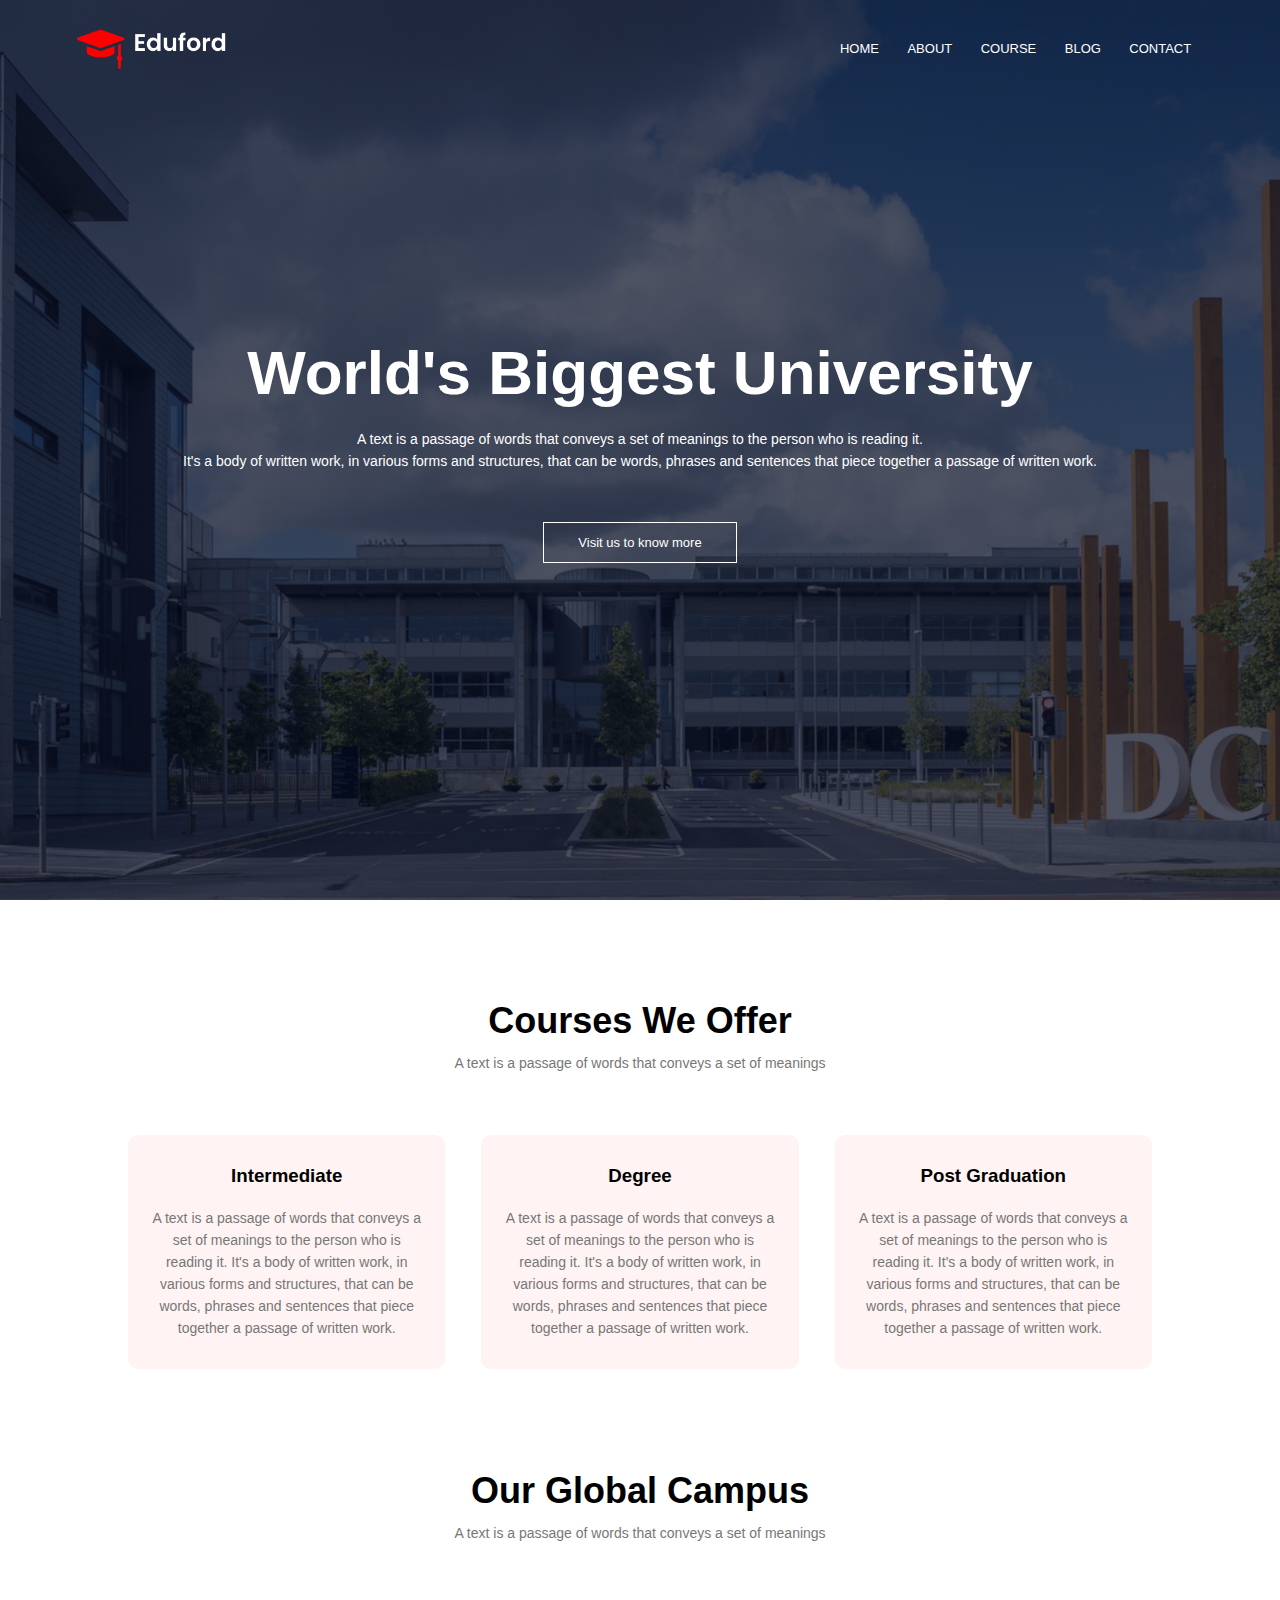
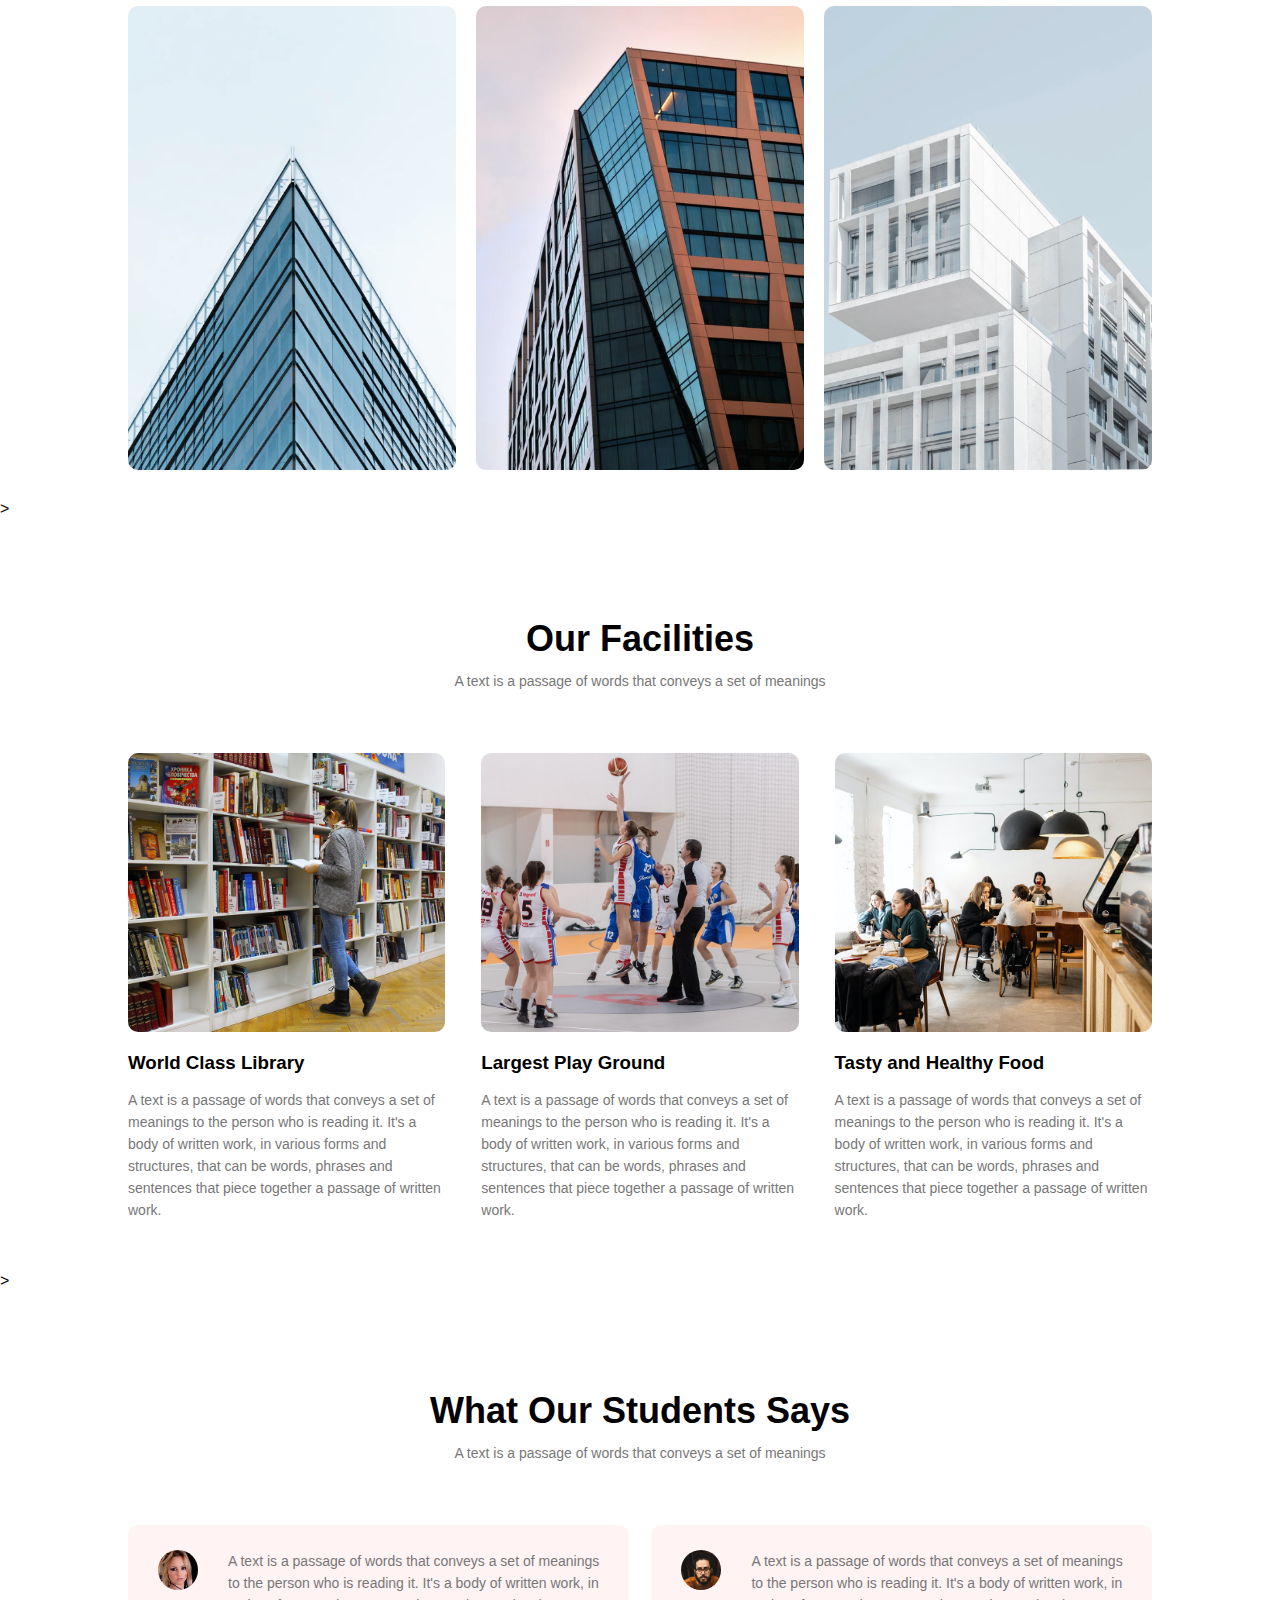
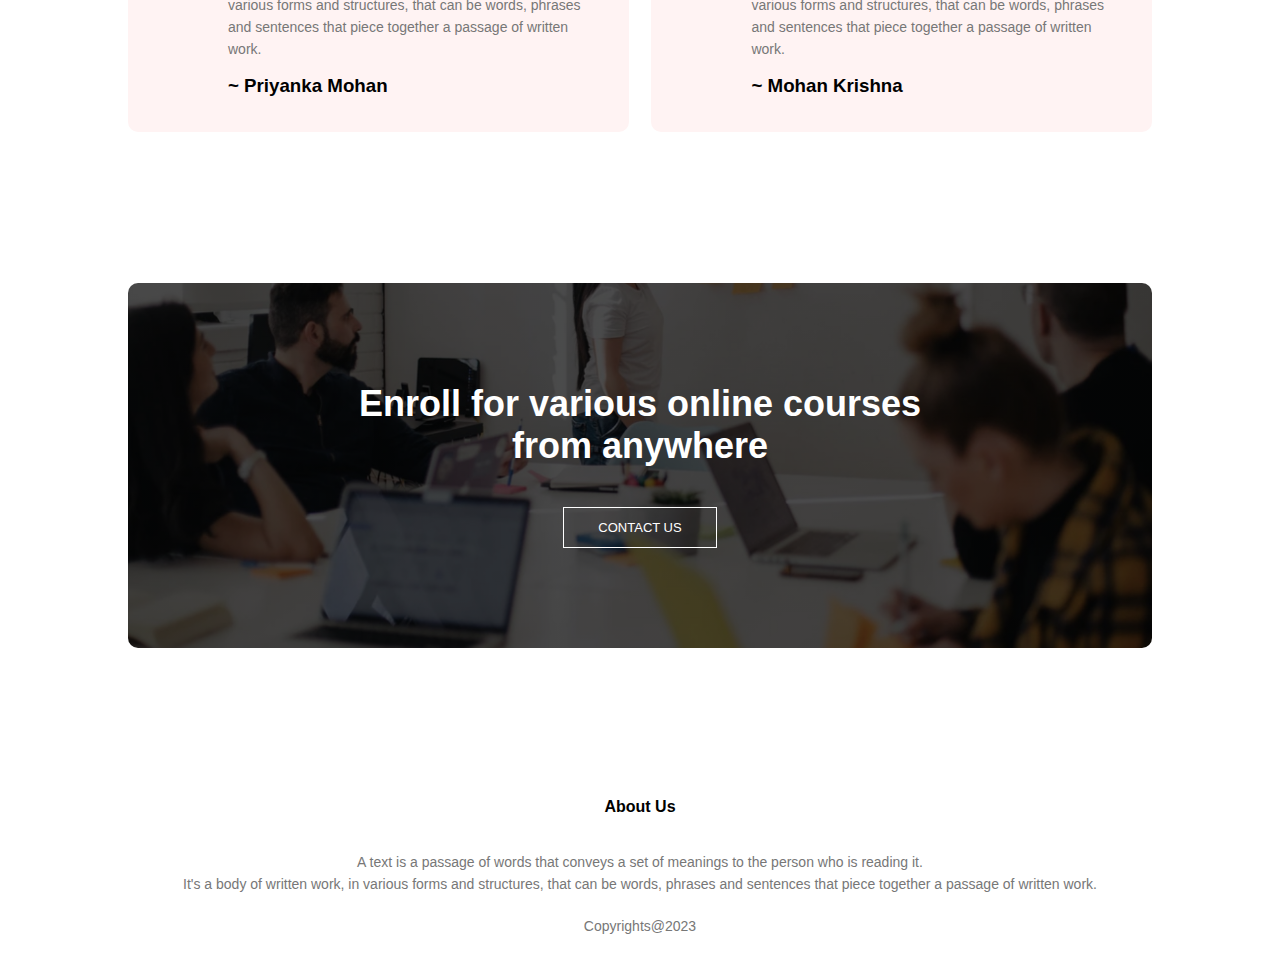
<file: index.html>
<!DOCTYPE html>
<html lang="en">
<head>
    <meta charset="UTF-8">
    <meta http-equiv="X-UA-Compatible" content="IE=edge">
    <meta name="viewport" content="width=device-width, initial-scale=1.0">
    <title>University website</title>
    <link rel="stylesheet" href="style.css">
    <link rel="stylesheet" href="https://cdnjs.cloudflare.com/ajax/libs/font-awesome/6.4.2/css/all.min.css" integrity="sha512-z3gLpd7yknf1YoNbCzqRKc4qyor8gaKU1qmn+CShxbuBusANI9QpRohGBreCFkKxLhei6S9CQXFEbbKuqLg0DA==" crossorigin="anonymous" referrerpolicy="no-referrer" />

</head>
<body>
    <section class="header">
        <nav>
            <a href="index.html" ><img src="images/logo.png" alt=""></a>
            <div class="nav-links" id="navLinks">
             
                <i class="fa-solid fa-circle-xmark" onclick="hideMenu()"></i>
                <ul>
                    <li><a href="index.html">HOME</a></li>
                    <li><a href="about.html">ABOUT</a></li>
                    <li><a href="course.html">COURSE</a></li>
                    <li><a href="blog.html">BLOG</a></li>
                    <li><a href="contact.html">CONTACT</a></li>
                </ul>
            </div>
            
            <i class="fa-solid fa-bars" onclick="showMenu()"></i>
        </nav>
        <div class="text-box">
            <h1>World's Biggest University</h1>
            <p>
                A text is a passage of words that conveys a set of meanings to the person who is reading it. <br>It's a body of written work, in various forms and structures, that can be words, phrases and sentences that piece together a passage of written work.
            </p>
            <a href="contact.html" class="hero-btn">Visit us to know more</a>
        </div>
    </section>
<!-----course-->

<section class="course">
    <h1>
        Courses We Offer
    </h1>
    <p>A text is a passage of words that conveys a set of meanings</p>
    <div class="row">
    <div class="course-col">
            <h3>Intermediate</h3>
            <p>
                A text is a passage of words that conveys a set of meanings to the person who is reading it. It's a body of written work, in various forms and structures, that can be words, phrases and sentences that piece together a passage of written work.
            </p>
    </div>
    <div class="course-col">
        <h3>Degree</h3>
        <p>
            A text is a passage of words that conveys a set of meanings to the person who is reading it. It's a body of written work, in various forms and structures, that can be words, phrases and sentences that piece together a passage of written work.
        </p>
</div>
<div class="course-col">
    <h3>Post Graduation</h3>
    <p>
        A text is a passage of words that conveys a set of meanings to the person who is reading it. It's a body of written work, in various forms and structures, that can be words, phrases and sentences that piece together a passage of written work.
    </p>
</div>
    </div>
</section>


<!---Campus-->


<section class="campus">
    <h1>
        Our Global Campus
    </h1>
    <p>A text is a passage of words that conveys a set of meanings</p>
   
    <div class="row">
        <div class="campus-col">
            <img src="images/london.png">
            <div class="layer">
                <h3>LONDON</h3>
            </div>
        </div>
        <div class="campus-col">
            <img src="images/newyork.png">
            <div class="layer">
                <h3>NEW YORK</h3>
            </div>
        </div>
        <div class="campus-col">
            <img src="images/washington.png">
            <div class="layer">
                <h3>WASHINGTON</h3>
            </div>
        </div>
    </div>

</section>

<!---Facilities-->>
<section class="facilities">
<h1>
    Our Facilities
</h1>
<p>A text is a passage of words that conveys a set of meanings</p>
   <div class="row">
    <div class="facilities-col">
        <img src="images/library.png">
        <h3>World Class Library</h3>
        <p>
            A text is a passage of words that conveys a set of meanings to the person who is reading it. It's a body of written work, in various forms and structures, that can be words, phrases and sentences that piece together a passage of written work.
        </p>
    </div>
    <div class="facilities-col">
        <img src="images/basketball.png">
        <h3>Largest Play Ground</h3>
        <p>
            A text is a passage of words that conveys a set of meanings to the person who is reading it. It's a body of written work, in various forms and structures, that can be words, phrases and sentences that piece together a passage of written work.
        </p>
    </div>
    <div class="facilities-col">
        <img src="images/cafeteria.png">
        <h3>Tasty and Healthy Food</h3>
        <p>
            A text is a passage of words that conveys a set of meanings to the person who is reading it. It's a body of written work, in various forms and structures, that can be words, phrases and sentences that piece together a passage of written work.
        </p>
    </div>
   </div>
</section>


<!--testimonials-->>

<section class="testimonials">
    <h1>
       What Our Students Says
    </h1>
    <p>A text is a passage of words that conveys a set of meanings</p>
    <div class="row">
        <div class="testimonial-col">
           
            <img src="images/user1.jpg">
           <div>
            <p>
                A text is a passage of words that conveys a set of meanings to the person who is reading it. It's a body of written work, in various forms and structures, that can be words, phrases and sentences that piece together a passage of written work.
            </p>
            <h3>~ Priyanka Mohan</h3>
            
        </div>
        </div>
        <div class="testimonial-col">
            <img src="images/user2.jpg">
            <div>
            <p>
                A text is a passage of words that conveys a set of meanings to the person who is reading it. It's a body of written work, in various forms and structures, that can be words, phrases and sentences that piece together a passage of written work.
            </p>
            <h3>~ Mohan Krishna</h3>
        </div>
        </div>
        
        </div>
       </div>  
</section>

<!----Call to Action-->

<section class="cta">
<h1>Enroll for various online courses<br> from anywhere </h1>
<a href="contact.html" class="hero-btn">CONTACT US</a>
<!----Footer-->
</section>
<section class="footer">
    <h4>About Us</h4>
    <p>
        A text is a passage of words that conveys a set of meanings to the person who is reading it.<br> It's a body of written work, in various forms and structures, that can be words, phrases and sentences that piece together a passage of written work.
    </p>
    <p>Copyrights@2023</p>
</section>



<!-----Java script-->
    <script>
        var navLinks=document.getElementById("navLinks");
        function showMenu(){
            navLinks.style.right="0";
        }
        function hideMenu(){
            navLinks.style.right="-200px";
        }
    </script>
</body>
</html>
</file>
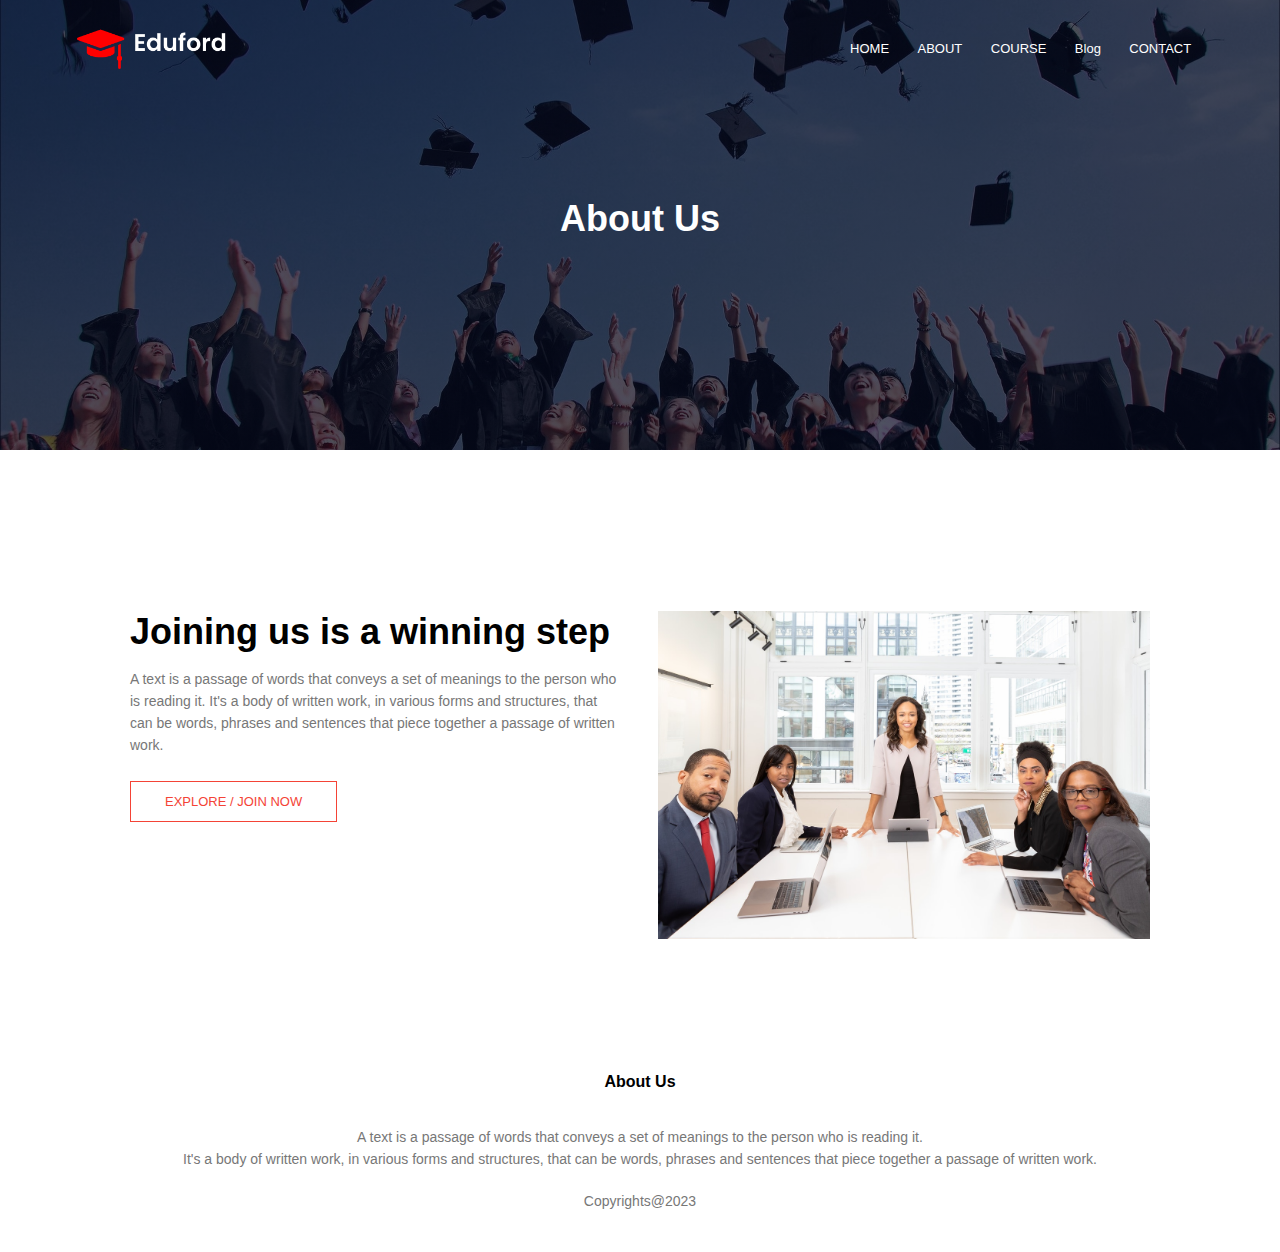
<file: about.html>
<!DOCTYPE html>
<html lang="en">
<head>
    <meta charset="UTF-8">
    <meta http-equiv="X-UA-Compatible" content="IE=edge">
    <meta name="viewport" content="width=device-width, initial-scale=1.0">
    <title>University website</title>
    <link rel="stylesheet" href="style.css">
    <link rel="stylesheet" href="https://cdnjs.cloudflare.com/ajax/libs/font-awesome/6.4.2/css/all.min.css" integrity="sha512-z3gLpd7yknf1YoNbCzqRKc4qyor8gaKU1qmn+CShxbuBusANI9QpRohGBreCFkKxLhei6S9CQXFEbbKuqLg0DA==" crossorigin="anonymous" referrerpolicy="no-referrer" />

</head>
<body>
    <section class="sub-header">
        <nav>
            <a href="index.html" ><img src="images/logo.png" alt=""></a>
            <div class="nav-links" id="navLinks">
                <i class="fa-solid fa-circle-xmark" onclick="hideMenu()"></i>

                <ul>
                    <li><a href="index.html">HOME</a></li>
                    <li><a href="about.html">ABOUT</a></li>
                    <li><a href="course.html">COURSE</a></li>
                    <li><a href="blog.html">Blog</a></li>
                    <li><a href="contact.html">CONTACT</a></li>
                </ul>
            </div>
            <i class="fa-solid fa-bars" onclick="showMenu()"></i>
        </nav>
        <h1>About Us</h1>
        


    </section>
    <!---about us content-->
    <section class="about-us">
    <div class="row">
        <div class="about-col">
            <h1>Joining us is a winning step</h1>
            <p>
                A text is a passage of words that conveys a set of meanings to the person who is reading it. It's a body of written work, in various forms and structures, that can be words, phrases and sentences that piece together a passage of written work.
            </p>
            <a href="contact.html" class="hero-btn red-btn">EXPLORE / JOIN NOW</a>
        </div>
        <div class="about-col">
            <img src="images/about.jpg">
        </div>
    </div>
</section>
<!---About us page-->









<!----Footer-->

</section>
<section class="footer">
    <h4>About Us</h4>
    <p>
        A text is a passage of words that conveys a set of meanings to the person who is reading it.<br> It's a body of written work, in various forms and structures, that can be words, phrases and sentences that piece together a passage of written work.
    </p>
    <p>Copyrights@2023</p>
</section>



<!-----Java script-->
    <script>
        var navLinks=document.getElementById("navLinks");
        function showMenu(){
            navLinks.style.right="0";
        }
        function hideMenu(){
            navLinks.style.right="-200px";
        }
    </script>
</body>
</html>
</file>
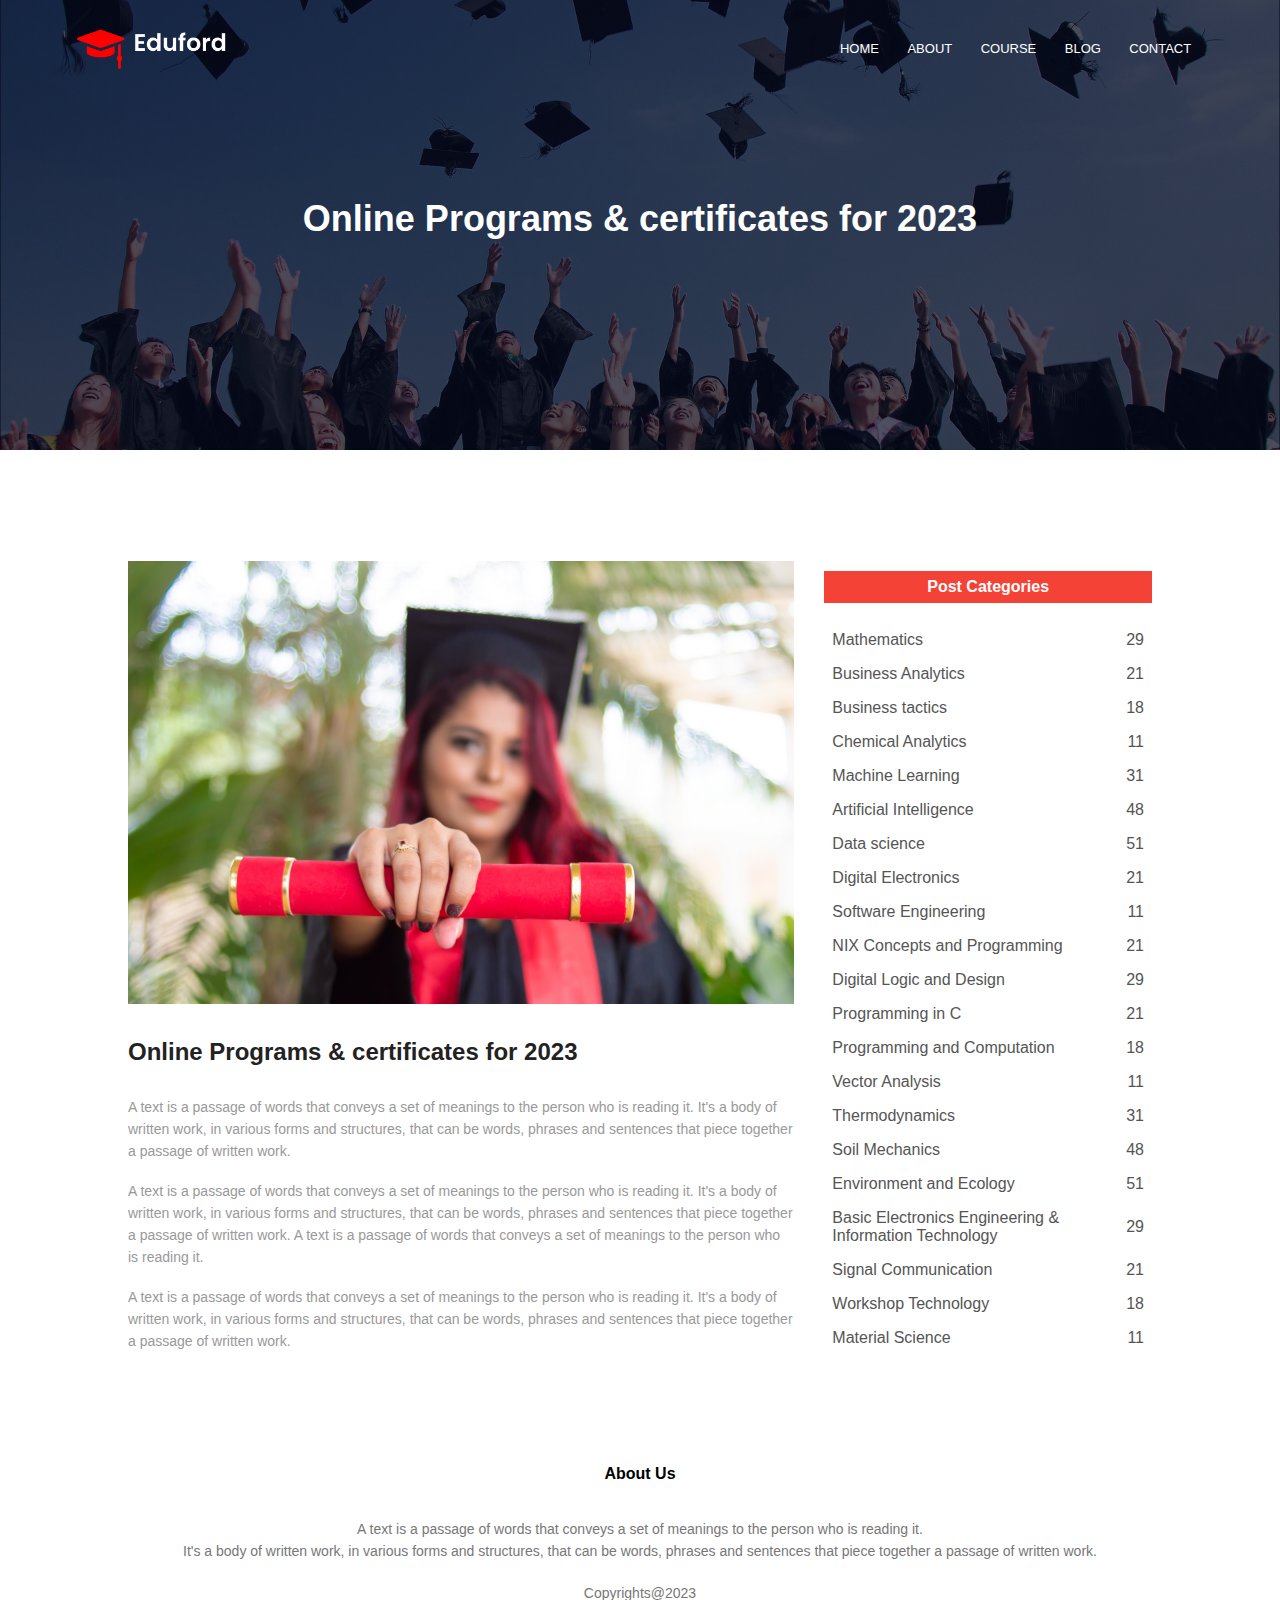
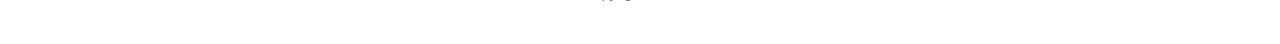
<file: blog.html>
<!DOCTYPE html>
<html lang="en">
<head>
    <meta charset="UTF-8">
    <meta http-equiv="X-UA-Compatible" content="IE=edge">
    <meta name="viewport" content="width=device-width, initial-scale=1.0">
    <title>University website</title>
    <link rel="stylesheet" href="style.css">
    <link rel="stylesheet" href="https://cdnjs.cloudflare.com/ajax/libs/font-awesome/6.4.2/css/all.min.css" integrity="sha512-z3gLpd7yknf1YoNbCzqRKc4qyor8gaKU1qmn+CShxbuBusANI9QpRohGBreCFkKxLhei6S9CQXFEbbKuqLg0DA==" crossorigin="anonymous" referrerpolicy="no-referrer" />

</head>
<body>
    <section class="sub-header">
        <nav>
            <a href="index.html" ><img src="images/logo.png" alt=""></a>
            <div class="nav-links" id="navLinks">
                <i class="fa-solid fa-circle-xmark" onclick="hideMenu()"></i>

                <ul>
                    <li><a href="index.html">HOME</a></li>
                    <li><a href="about.html">ABOUT</a></li>
                    <li><a href="course.html">COURSE</a></li>
                    <li><a href="blog.html">BLOG</a></li>
                    <li><a href="contact.html">CONTACT</a></li>
                </ul>
            </div>
            <i class="fa-solid fa-bars" onclick="showMenu()"></i>
        </nav>
       
            <h1>Online Programs & certificates for 2023</h1>
            
        
    </section>

<!----blog page content--->

<section class="blog-content">
    <div class="row">
        <div class="blog-left">
            <img src="images/certificate.jpg">
            <h2>Online Programs & certificates for 2023</h2>
            <p>
                A text is a passage of words that conveys a set of meanings to the person who is reading it. It's a body of written work, in various forms and structures, that can be words, phrases and sentences that piece together a passage of written work.
            </p>
            <br>
            <p>
                A text is a passage of words that conveys a set of meanings to the person who is reading it. It's a body of written work, in various forms and structures, that can be words, phrases and sentences that piece together a passage of written work. A text is a passage of words that conveys a set of meanings to the person who is reading it.
            </p>
            <br>
            <p>
                A text is a passage of words that conveys a set of meanings to the person who is reading it. It's a body of written work, in various forms and structures, that can be words, phrases and sentences that piece together a passage of written work.
            </p>
        </div>
        <div class="blog-right">
            <h3>Post Categories</h3>
            <div>
                <span>Mathematics</span>
                <span>29</span>
            </div>
            <div>
                <span>Business Analytics</span>
                <span>21</span>
            </div>
            <div>
                <span>Business tactics</span>
                <span>18</span>
            </div>
            <div>
                <span>Chemical Analytics</span>
                <span>11</span>
            </div>
            <div>
                <span>Machine Learning</span>
                <span>31</span>
            </div>
            <div>
                <span>Artificial Intelligence</span>
                <span>48</span>
            </div>
            <div>
                <span>Data science</span>
                <span>51</span>
            </div>
            <div>
                <span>Digital Electronics</span>
                <span>21</span>
            </div>
            <div>
                <span>Software Engineering</span>
                <span>11</span>
            </div>
            <div>
                <span>NIX Concepts and Programming</span>
                <span>21</span>
            </div>
            <div>
                <span>Digital Logic and Design</span>
                <span>29</span>
            </div>
            <div>
                <span>Programming in C</span>
                <span>21</span>
            </div>
            <div>
                <span>Programming and Computation</span>
                <span>18</span>
            </div>
            <div>
                <span>Vector Analysis</span>
                <span>11</span>
            </div>
            <div>
                <span>Thermodynamics</span>
                <span>31</span>
            </div>
            <div>
                <span>Soil Mechanics</span>
                <span>48</span>
            </div>
            <div>
                <span>Environment and Ecology</span>
                <span>51</span>
            </div>
            <div>
                <span>Basic Electronics Engineering & Information Technology</span>
                <span>29</span>
            </div>
            <div>
                <span>Signal Communication</span>
                <span>21</span>
            </div>
            <div>
                <span>Workshop Technology</span>
                <span>18</span>
            </div>
            <div>
                <span>Material Science</span>
                <span>11</span>
            </div>
        </div>
    </div>
</section>




<!----Footer-->
</section>
<section class="footer">
    <h4>About Us</h4>
    <p>
        A text is a passage of words that conveys a set of meanings to the person who is reading it.<br> It's a body of written work, in various forms and structures, that can be words, phrases and sentences that piece together a passage of written work.
    </p>
    <p>Copyrights@2023</p>
</section>



<!-----Java script-->
    <script>
        var navLinks=document.getElementById("navLinks");
        function showMenu(){
            navLinks.style.right="0";
        }
        function hideMenu(){
            navLinks.style.right="-200px";
        }
    </script>
</body>
</html>
</file>
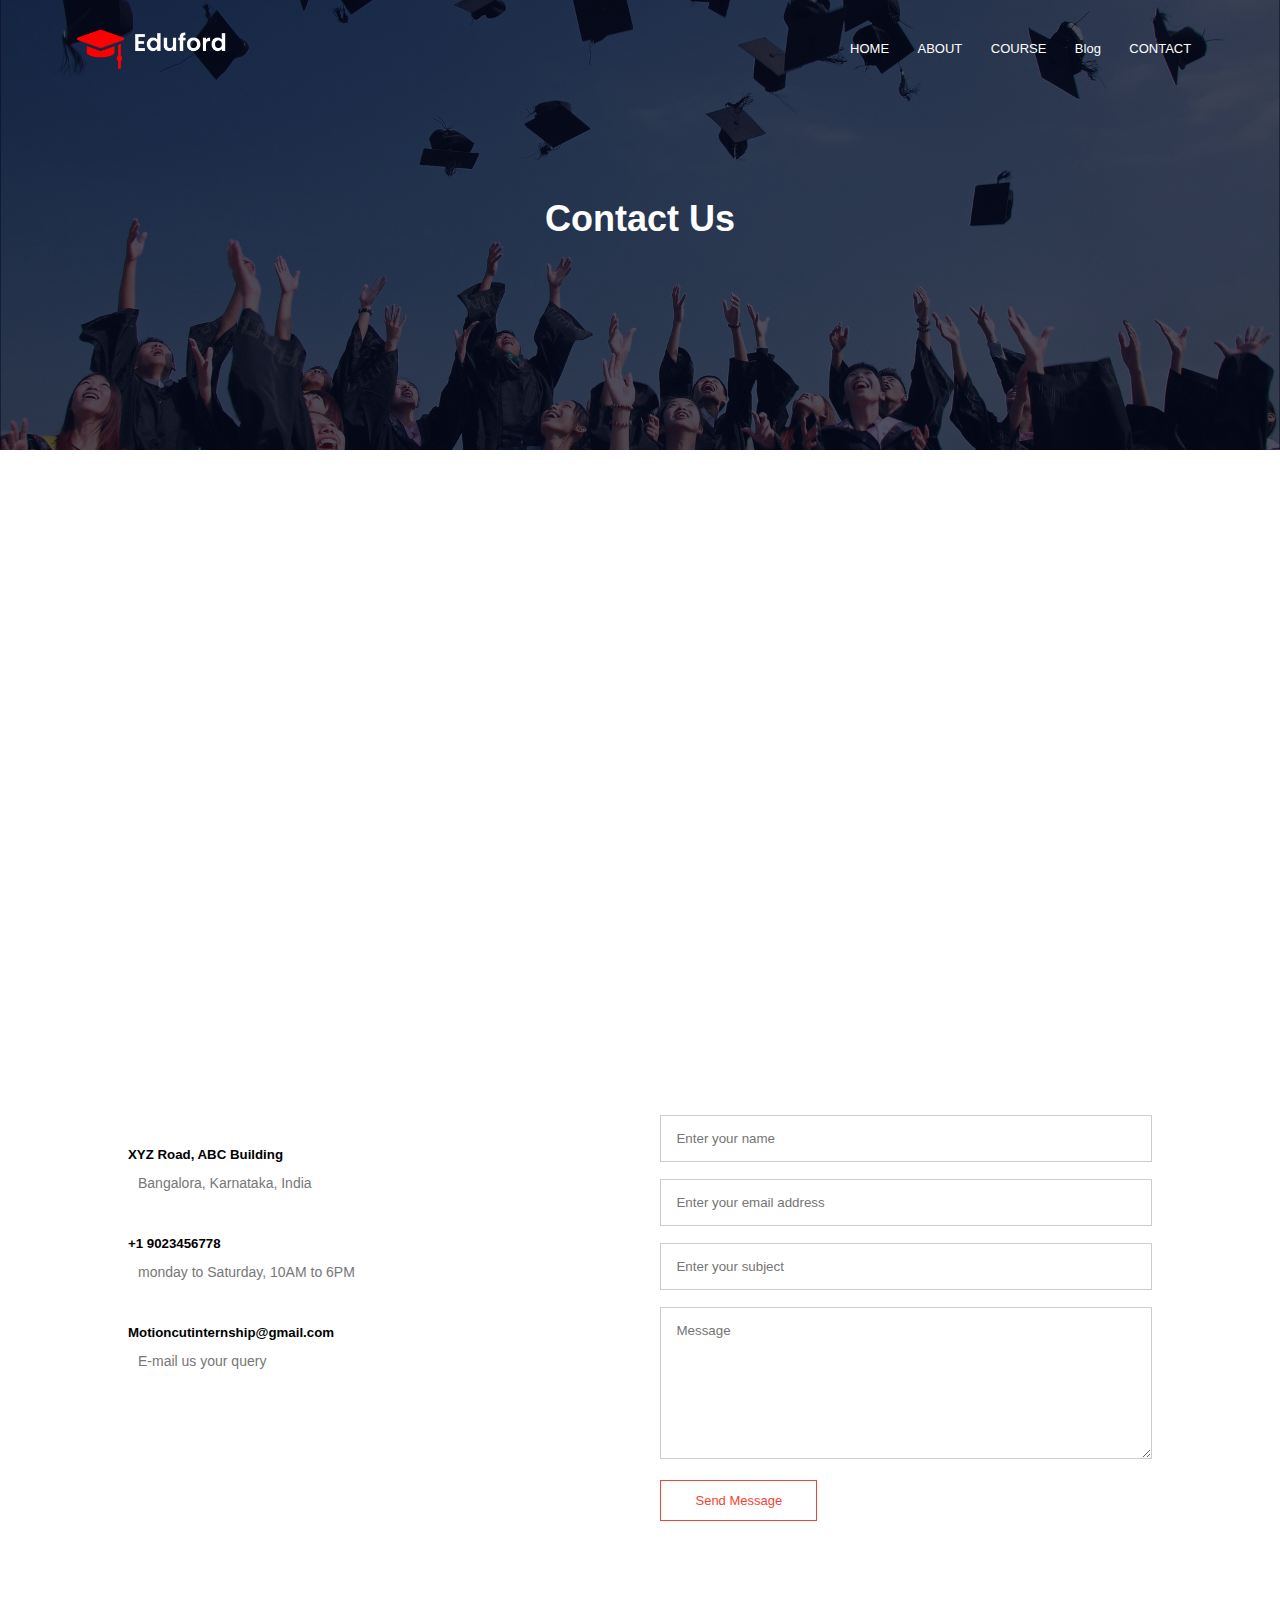
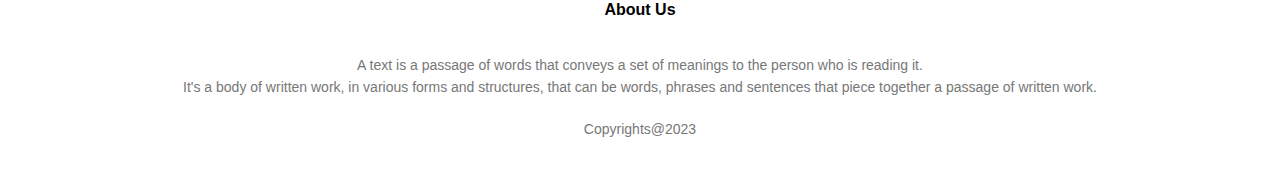
<file: contact.html>
<!DOCTYPE html>
<html lang="en">
<head>
    <meta charset="UTF-8">
    <meta http-equiv="X-UA-Compatible" content="IE=edge">
    <meta name="viewport" content="width=device-width, initial-scale=1.0">
    <title>University website</title>
    <link rel="stylesheet" href="style.css">
    <link rel="stylesheet" href="https://cdnjs.cloudflare.com/ajax/libs/font-awesome/6.4.2/css/all.min.css" integrity="sha512-z3gLpd7yknf1YoNbCzqRKc4qyor8gaKU1qmn+CShxbuBusANI9QpRohGBreCFkKxLhei6S9CQXFEbbKuqLg0DA==" crossorigin="anonymous" referrerpolicy="no-referrer" />

</head>
<body>
    <section class="sub-header">
        <nav>
            <a href="index.html" ><img src="images/logo.png" alt=""></a>
            <div class="nav-links" id="navLinks">
                <i class="fa-solid fa-circle-xmark" onclick="hideMenu()"></i>

                <ul>
                    <li><a href="index.html">HOME</a></li>
                    <li><a href="about.html">ABOUT</a></li>
                    <li><a href="course.html">COURSE</a></li>
                    <li><a href="blog.html">Blog</a></li>
                    <li><a href="contact.html">CONTACT</a></li>
                </ul>
            </div>
            <i class="fa-solid fa-bars" onclick="showMenu()"></i>
        </nav>
        <h1>Contact Us</h1>
        


    </section>
    
<!-----Contact us--->
<section class="location">
    <iframe src="https://www.google.com/maps/embed?pb=!1m18!1m12!1m3!1d61202.678334234544!2d80.5567745486328!3d16.5176446!2m3!1f0!2f0!3f0!3m2!1i1024!2i768!4f13.1!3m3!1m2!1s0x3a35e51a0f7a0c23%3A0x2fe396a867be5d98!2sMy%20favourite%20location!5e0!3m2!1sen!2sin!4v1699995162020!5m2!1sen!2sin" width="600" height="450" style="border:0;" allowfullscreen="" loading="lazy" referrerpolicy="no-referrer-when-downgrade"></iframe>

</section>


<section class="contact-us">
    <div class="row">
        <div class="contact-col">
            <i class="fa-solid fa-house"></i>
            <span>
                <h5>
                    XYZ Road, ABC Building
                </h5>
                <p>
                    Bangalora, Karnataka, India
                </p>
            </span>
            <i class="fa-solid fa-phone"></i>
            <span>
                <h5>
                    +1 9023456778
                </h5>
                <p>
                    monday to Saturday, 10AM to 6PM
                </p>
            </span>
            <i class="fa-solid fa-envelope"></i>
            <span>
                <h5>
                    Motioncutinternship@gmail.com
                </h5>
                <p>
                    E-mail us your query
                </p>
            </span>
        </div>
        <div class="contact-col">
            <fom action="" >
                <input type="text" placeholder="Enter your name" required>
                <input type="email" placeholder="Enter your email address" required>
                <input type="text" placeholder="Enter your subject" required>
                <textarea rows="8" placeholder="Message" required></textarea>
                    <button type="submit" class="hero-btn red-btn">Send Message</button>
                
            </fom>
        </div>
       
    </div>
    
</section>










<!----Footer-->

</section>
<section class="footer">
    <h4>About Us</h4>
    <p>
        A text is a passage of words that conveys a set of meanings to the person who is reading it.<br> It's a body of written work, in various forms and structures, that can be words, phrases and sentences that piece together a passage of written work.
    </p>
    <p>Copyrights@2023</p>
</section>



<!-----Java script-->
    <script>
        var navLinks=document.getElementById("navLinks");
        function showMenu(){
            navLinks.style.right="0";
        }
        function hideMenu(){
            navLinks.style.right="-200px";
        }
    </script>
</body>
</html>
</file>
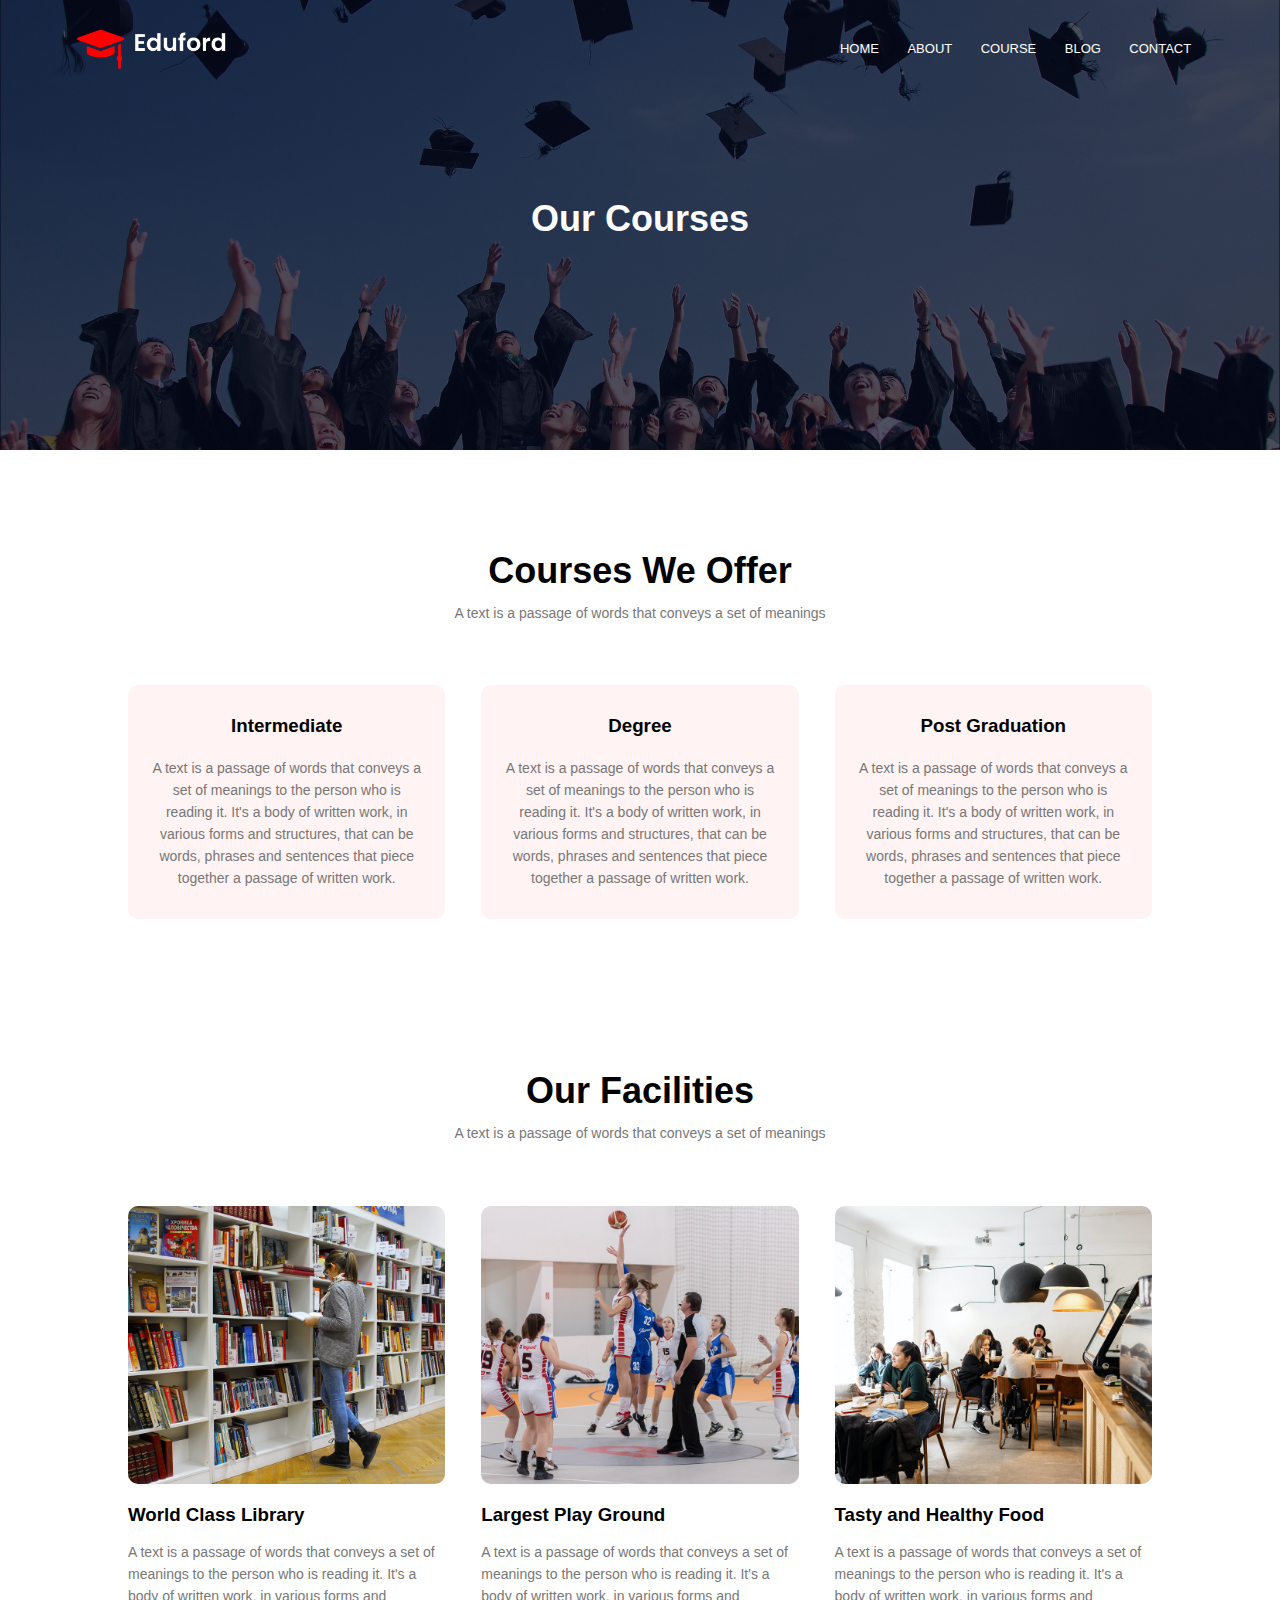
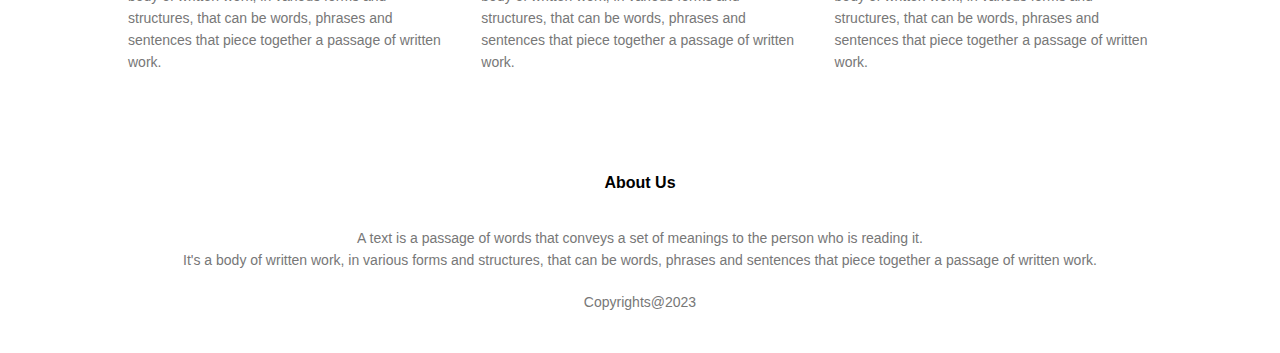
<file: course.html>
<!DOCTYPE html>
<html lang="en">
<head>
    <meta charset="UTF-8">
    <meta http-equiv="X-UA-Compatible" content="IE=edge">
    <meta name="viewport" content="width=device-width, initial-scale=1.0">
    <title>University website</title>
    <link rel="stylesheet" href="style.css">
    <link rel="stylesheet" href="https://cdnjs.cloudflare.com/ajax/libs/font-awesome/6.4.2/css/all.min.css" integrity="sha512-z3gLpd7yknf1YoNbCzqRKc4qyor8gaKU1qmn+CShxbuBusANI9QpRohGBreCFkKxLhei6S9CQXFEbbKuqLg0DA==" crossorigin="anonymous" referrerpolicy="no-referrer" />

</head>
<body>
    <section class="sub-header">
        <nav>
            <a href="index.html" ><img src="images/logo.png" alt=""></a>
            <div class="nav-links" id="navLinks">
                <i class="fa-solid fa-circle-xmark" onclick="hideMenu()"></i>

                <ul>
                    <li><a href="index.html">HOME</a></li>
                    <li><a href="about.html">ABOUT</a></li>
                    <li><a href="course.html">COURSE</a></li>
                    <li><a href="blog.html">BLOG</a></li>
                    <li><a href="contact.html">CONTACT</a></li>
                </ul>
            </div>
            <i class="fa-solid fa-bars" onclick="showMenu()"></i>
        </nav>
       
            <h1>Our Courses</h1>
            
        
    </section>
<!-----course-->

<section class="course">
    <h1>
        Courses We Offer
    </h1>
    <p>A text is a passage of words that conveys a set of meanings</p>
    <div class="row">
    <div class="course-col">
            <h3>Intermediate</h3>
            <p>
                A text is a passage of words that conveys a set of meanings to the person who is reading it. It's a body of written work, in various forms and structures, that can be words, phrases and sentences that piece together a passage of written work.
            </p>
    </div>
    <div class="course-col">
        <h3>Degree</h3>
        <p>
            A text is a passage of words that conveys a set of meanings to the person who is reading it. It's a body of written work, in various forms and structures, that can be words, phrases and sentences that piece together a passage of written work.
        </p>
</div>
<div class="course-col">
    <h3>Post Graduation</h3>
    <p>
        A text is a passage of words that conveys a set of meanings to the person who is reading it. It's a body of written work, in various forms and structures, that can be words, phrases and sentences that piece together a passage of written work.
    </p>
</div>
    </div>
</section>

<!--facilities-->

<section class="facilities">
    <h1>
        Our Facilities
    </h1>
    <p>A text is a passage of words that conveys a set of meanings</p>
       <div class="row">
        <div class="facilities-col">
            <img src="images/library.png">
            <h3>World Class Library</h3>
            <p>
                A text is a passage of words that conveys a set of meanings to the person who is reading it. It's a body of written work, in various forms and structures, that can be words, phrases and sentences that piece together a passage of written work.
            </p>
        </div>
        <div class="facilities-col">
            <img src="images/basketball.png">
            <h3>Largest Play Ground</h3>
            <p>
                A text is a passage of words that conveys a set of meanings to the person who is reading it. It's a body of written work, in various forms and structures, that can be words, phrases and sentences that piece together a passage of written work.
            </p>
        </div>
        <div class="facilities-col">
            <img src="images/cafeteria.png">
            <h3>Tasty and Healthy Food</h3>
            <p>
                A text is a passage of words that conveys a set of meanings to the person who is reading it. It's a body of written work, in various forms and structures, that can be words, phrases and sentences that piece together a passage of written work.
            </p>
        </div>
       </div>
    </section>







<!----Footer-->
</section>
<section class="footer">
    <h4>About Us</h4>
    <p>
        A text is a passage of words that conveys a set of meanings to the person who is reading it.<br> It's a body of written work, in various forms and structures, that can be words, phrases and sentences that piece together a passage of written work.
    </p>
    <p>Copyrights@2023</p>
</section>



<!-----Java script-->
    <script>
        var navLinks=document.getElementById("navLinks");
        function showMenu(){
            navLinks.style.right="0";
        }
        function hideMenu(){
            navLinks.style.right="-200px";
        }
    </script>
</body>
</html>
</file>
<file: style.css>
*{
    margin:0;
    padding: 0;
    font-family: 'poppins',sans-serif;
}
.header{
    min-height: 100vh;
    width:100%;
    background-image: linear-gradient(rgba(4,9,30,0.7),rgba(4,9,30,0.7)),url(images/banner.png);
    background-position: center;
    background-size: cover;
    position: relative;
}
nav{
    display: flex;
    padding: 2% 6%;
    justify-content: space-between;
    align-items: center;
}
nav img{
    width: 150px;

}
.nav-links{
    flex:1;
    text-align: right;
}
.nav-links ul li{
    list-style: none;
    display: inline-block;
    padding: 8px 12px;
    position: relative;
}
.nav-links ul li a{
    color: #fff;
    text-decoration: none;
    font-size: 13px;
}
.nav-links ul li::after{
    content: '';
    width: 0%;
    height: 2px;
    background: #f44336;
    display: block;
    margin: auto;
    transition: 0.5s;
}
.nav-links ul li:hover::after{
width: 100%;
}
.text-box{
    width:90%;
    color: #fff;
    position: absolute;
    top:50%;
    left:50%;
    transform:translate(-50%,-50%);
    text-align: center;
}
.text-box h1{
    font-size: 62px;

}
.text-box p{
    font-size: 14px;
    margin: 10px 0 40px;
    color: #fff;
}
.hero-btn{
    display: inline-block;
    text-decoration: none;
    color:#fff;
    border: 1px solid #fff;
    padding: 12px 34px;
    font-size: 13px;
    background: transparent;
    position: relative;
    cursor: pointer;
}
.hero-btn:hover{
    border: 1px solid #f44336;
    background: #f44336;
    transition: 1s;
}
nav .fa-solid{
    display: none;
}



@media(max-width:700px){
    .text-box h1{
        font-size:20px ;
    }
    .nav-links ul li{
        display: block;
    }
    .nav-links{
        position: fixed;
        background: #f44336;
        height: 100vh;
        width:200px;
        top:0;
        right: -200px;
        text-align: left;
        z-index: 2;
        transition: 1s;
    }
    nav .fa-solid{
        display: block;
        color: #fff;
        margin: 10px;
        font-size: 22px;
        cursor: pointer;
    }
    .nav-links ul{
        padding:30px;
    }
}
/*-----course-----*/


.course{
    width: 80%;
    margin: auto;
    text-align: center;
    padding-top: 100px;
}
h1{
    font-size: 36px;
    font-weight: 600;
}
p{
    color: #777;
    font-size: 14px;
    font-weight: 300;
    line-height: 22px;
    padding: 10px;
}
.row{
    margin-top: 5%;
    display: flex;
    justify-content: space-between;
}
.course-col{
    flex-basis: 31%;
    background: #fff3f3;
    border-radius: 10px;
    margin-bottom: 5%;
    padding: 20px 12px;
    box-sizing: border-box;
    transition: 0.5s;
}
h3{
    text-align: center;
    font-weight: 600;
    margin: 10px 0;
}
.course-col:hover{
    box-shadow: 0 0 20px 0px rgba(0,0,0,0.2);
}


@media(max-width:700px){
    .row{
        flex-direction: column;
    }
}


/* ----Campus-----*/



.campus{
    width: 80%;
    margin: auto;
    text-align: center;
    padding-top: 50px;
}
.campus-col{
    flex-basis: 32%;
    border-radius: 10px;
    margin-bottom: 30px;
    position: relative;
    overflow: hidden;
}
.campus-col img{
    width: 100%;
    display: block;
}
.layer{
    background: transperent;
    height: 100%;
    width: 100%;
    position: absolute;
    top: 0;
    left: 0;
    transition: 0.5s;
}
.layer:hover{
background: rgba(226,0,0,0.7);
}
.layer h3{
    width: 100%;
    font-weight: 500;
    color: #fff;
    font-size: 26px;
    bottom: 0;
    left: 50%;
    transform: translateX(-50%);
    position: absolute;
    opacity:0;
    transition: 0.5s;
}
.layer:hover h3{
    bottom: 49%;
    opacity: 1;
}


/*---Facilities---*/
.facilities{
    width: 80%;
    margin: auto;
    text-align: center;
    padding-top: 100px;
}
.facilities-col{
    flex-basis: 31%;
    border-radius: 10px;
    margin-bottom: 5%;
    text-align: left;
}
.facilities-col img{
    width:100%;
    border-radius: 10px;
}
.facilities-col p{
    padding: 0;
}
.facilities-col h3{
    margin-top: 16px;
    margin-bottom: 15px;
    text-align: left;
}



/*Testimonials*/

.testimonials{
    width: 80%;
    margin: auto;
    text-align: center;
    padding-top: 100px;
}
.testimonial-col{
    flex-basis: 44%;
    
    border-radius: 10px;
    margin-bottom: 5%;
    text-align: left;
    background: #fff3f3;
    padding: 25px;
    cursor: pointer;
    display: flex;
}
.testimonial-col img{
    height: 40px;
    margin-left: 5px;
    margin-right: 30px;
    border-radius: 50%;
}

.testimonial-col p{
    padding: 0;

}
.testimonial-col h3{
    margin-top: 15px;
    text-align: left;
}

@media(max-width:700px){
    .testimonial-col img{
        margin-left: 0px;
        margin-right: 15px;
    }
}



/* CTA*/
.cta{
    margin:100px auto;
    width:80%;
    background-image: linear-gradient(rgba(0,0,0,0.7),rgba(0,0,0,0.7)),url(images/banner2.jpg);
    background-position: center;
    background-size: cover;
    border-radius: 10px;
    text-align: center;
    padding: 100px 0;
}
.cta h1{
    color: #fff;
    margin-bottom: 40px;
    padding: 0;
}
@media(max-width:700px){
    .cta h1{
        font-size: 24px;
    }
}

/*Footer*/
.footer{
    width:100%;
    text-align: center;
    padding: 30px 0;
}
.footer h4{
    margin-bottom: 25px;
    margin-top: 20px;
    font-weight: 600;
}


/*------ABOUT US PAGE----*/
.sub-header{
    height: 50vh;
    width: 100%;
    background-image: linear-gradient(rgba(4,9,30,0.7),rgba(4,9,30,0.7)),url(images/background.jpg);
    background-position: center;
    background-size: cover;
    text-align: center;
    color:#fff
}
.sub-header h1{
    margin-top: 100px;
}
.about-us{
    width:80%;
    margin: auto;
    padding-top: 80px;
    padding-bottom: 50px;
}
.about-col{
    flex-basis: 48%;
    padding:30px 2px;
}
.about-col img{
    width:100%;
}
.about-col h1{
    padding-top: 0;;
}
.about-col p{
    padding:15px 0 25px ;
}
.red-btn{
    border:1px solid #f44336;
    background:transparent ;
    color:#f44336 ;
}
.red-btn:hover{
    color: white;
}


/* ---blog content---*/
.blog-content{
    width: 80%;
    margin: auto;
    padding: 60px 0;
}
.blog-left{
    flex-basis: 65%;
}
.blog-left img{
    width:100%;
}
.blog-left h2{
    color: #222;
    font-weight: 600;
    margin: 30px 0;
}
.blog-left p{
    color: #999;
    padding: 0;
}
.blog-right{
    flex-basis: 32%;
}
.blog-right h3{
    background: #f44336;
    color: #fff;
    padding: 7px 0;
    font-size: 16px;
    margin-bottom: 20px;
}
.blog-right div{
    display: flex;
    align-items: center;
    justify-content: space-between;
    color: #555;
    padding: 8px;
    box-sizing: border-box;
}

/*---location--*/
.location{
    width:80%;
    margin: auto;
    padding: 80px 0;

}
.location iframe{
    width: 100%;
}
.contact-us{
    width:80%;
    margin: auto;

}
.contact-col{
    flex-basis: 48%;
    margin-bottom: 30px;
}
.contact-col div{
    display: flex;
    align-items: center;
    margin-bottom: 40px;
}
.contact-col div p{
    padding: 0;
}
.contact-col div h5{
    font-size: 20px;
    margin-bottom: 5px;
    color: #555;
    font-weight: 400;
}
.fa-solid {
    font-size: 28px;
    color: #f44336;
    margin:10px ;
    margin-right: 30px;
    
}
.contact-col input,.contact-col textarea{
    width: 100%;
    padding: 15px;
    margin-bottom: 17px;
    outline: none;
    border:1px solid #ccc;
    box-sizing: border-box;
}
</file>
